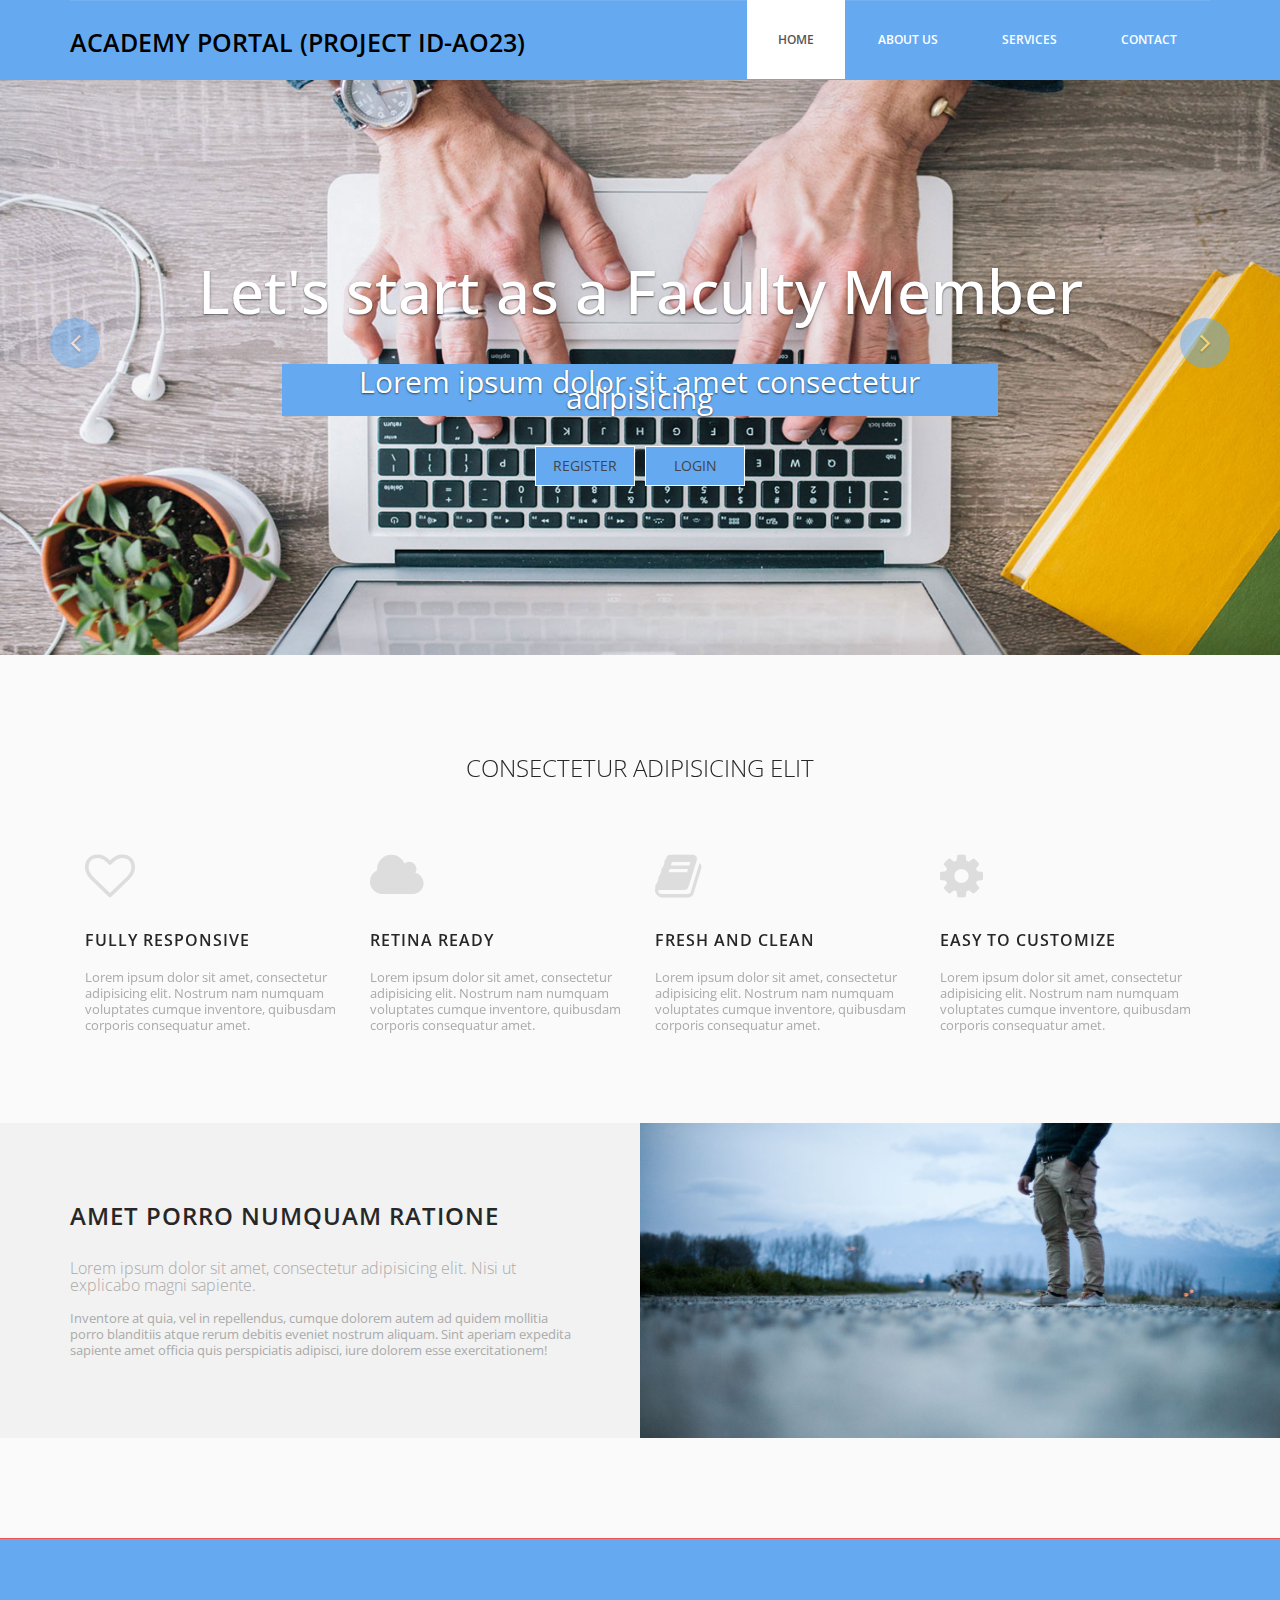
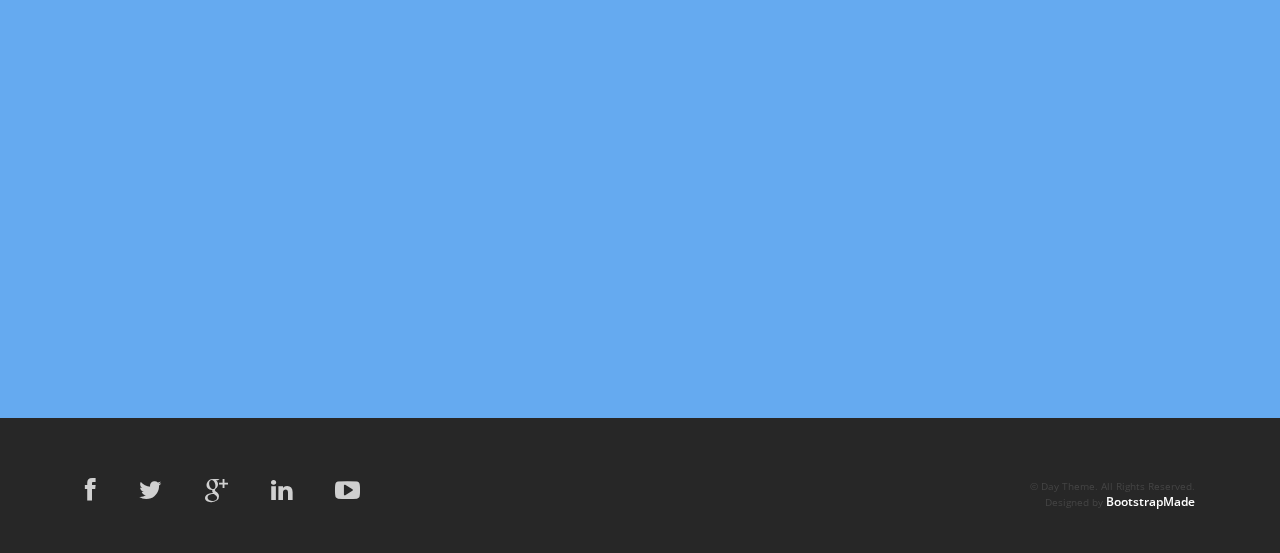
<file: index.html>
<!DOCTYPE html>
<html lang="en">

<head>
  <meta charset="utf-8">
  <meta http-equiv="X-UA-Compatible" content="IE=edge">
  <meta name="viewport" content="width=device-width, initial-scale=1">
  <!-- The above 3 meta tags *must* come first in the head; any other head content must come *after* these tags -->
  <title>Cognizant Mini Project</title>

  <!-- Bootstrap -->
  <link href="css/bootstrap.min.css" rel="stylesheet">
  <link rel="stylesheet" href="css/font-awesome.min.css">
  <link rel="stylesheet" href="css/animate.css">
  <link href="css/animate.min.css" rel="stylesheet">
  <link href="css/style.css" rel="stylesheet" />
  <!-- =======================================================
    Theme Name: Day
    Theme URL: https://bootstrapmade.com/day-multipurpose-html-template-for-free/
    Author: BootstrapMade
    Author URL: https://bootstrapmade.com
  ======================================================= -->
</head>

<body>
  <header id="header">
    <nav class="navbar navbar-default navbar-static-top" role="banner">
      <div class="container">
        <div class="navbar-header">
          <button type="button" class="navbar-toggle" data-toggle="collapse" data-target=".navbar-collapse">
                        <span class="sr-only">Toggle navigation</span>
                        <span class="icon-bar"></span>
                        <span class="icon-bar"></span>
                        <span class="icon-bar"></span>
                    </button>
          <div class="navbar-brand">
            <a href="index.html"><h1>Academy Portal (Project Id-AO23)</h1></a>
          </div>
        </div>
        <div class="navbar-collapse collapse">
          <div class="menu">
            <ul class="nav nav-tabs" role="tablist">
              <li role="presentation"><a href="index.html" class="active">Home</a></li>
              <li role="presentation"><a href="about.html">About Us</a></li>
              <li role="presentation"><a href="services.html">Services</a></li>
              <li role="presentation"><a href="contact.html">Contact</a></li>
            </ul>
          </div>
        </div>
      </div>
      <!--/.container-->
    </nav>
    <!--/nav-->
  </header>
  <!--/header-->

  <div class="slider">
    <div id="about-slider">
      <div id="carousel-slider" class="carousel slide" data-ride="carousel">
        <!-- Indicators -->
        <ol class="carousel-indicators visible-xs">
          <li data-target="#carousel-slider" data-slide-to="0" class="active"></li>
          <li data-target="#carousel-slider" data-slide-to="1"></li>
          <li data-target="#carousel-slider" data-slide-to="2"></li>
        </ol>

        <div class="carousel-inner">
          <div class="item active">
            <img src="img/slide.jpg" class="img-responsive" alt="">
            <div class="carousel-caption">
              <div class="wow fadeInUp" data-wow-offset="0" data-wow-delay="0.3s">
                <h2><span>Let's start as a Faculty Member</span></h2>
              </div>
              <div class="col-md-10 col-md-offset-1">
                <div class="wow fadeInUp" data-wow-offset="0" data-wow-delay="0.6s">
                  <p>Lorem ipsum dolor sit amet consectetur adipisicing</p>
                </div>
              </div>
              <div class="wow fadeInUp" data-wow-offset="0" data-wow-delay="0.9s">
                <form class="form-inline">
                  <div class="form-group">
                    <button name="regirter" class="btn btn-primary btn-lg" required="required"><a href="Faculty/faculty_Register.html">Register</a></button>
                  </div>
                  <div class="form-group">
                    <button  name="login" class="btn btn-primary btn-lg" required="required"><a href="Faculty/faculty_login.html">Login</a></button>
                  </div>
                </form>
              </div>
            </div>
          </div>

          <div class="item">
            <img src="img/slide.jpg" class="img-responsive" alt="">
            <div class="carousel-caption">
              <div class="wow fadeInUp" data-wow-offset="0" data-wow-delay="1.0s">
                <h2>start's as an Employee</h2>
              </div>
              <div class="col-md-10 col-md-offset-1">
                <div class="wow fadeInUp" data-wow-offset="0" data-wow-delay="0.6s">
                  <p>Lorem ipsum dolor sit amet consectetur adipisicing</p>
                </div>
              </div>
              <div class="wow fadeInUp" data-wow-offset="0" data-wow-delay="0.9s">
                <form class="form-inline">
                  <div class="form-group">
                    <button name="regirter" class="btn btn-primary btn-lg" required="required" ><a href="Employee/employee_Register.html">Register</a></button>
                  </div>
                  <div class="form-group">
                    <button  name="login" class="btn btn-primary btn-lg" required="required"><a href="Employee/employee_Register.html">Login</a></button>
                  </div>
                </form>
              </div>
            </div>
          </div>
          <div class="item">
            <img src="img/slide.jpg" class="img-responsive" alt="">
            <div class="carousel-caption">
              <div class="wow fadeInUp" data-wow-offset="0" data-wow-delay="0.3s">
                <h2>Let's start as an ADMIN </h2>
              </div>
              <div class="col-md-10 col-md-offset-1">
                <div class="wow fadeInUp" data-wow-offset="0" data-wow-delay="0.6s">
                  <p>Lorem ipsum dolor sit amet consectetur adipisicing</p>
                </div>
              </div>
              <div class="wow fadeInUp" data-wow-offset="0" data-wow-delay="0.9s">
                <form class="form-inline">
                  <div class="form-group">
                    <button name="regirter" class="btn btn-primary btn-lg" required="required"><a href="Admin/admin_Register.html">Register</a></button>
                  </div>
                  <div class="form-group">
                    <button  name="login" class="btn btn-primary btn-lg" required="required"><a href="Admin/admin_login.html">Login</a></button>
                  </div>
                </form>
              </div>
            </div>
          </div>
        </div>

        <a class="left carousel-control hidden-xs" href="#carousel-slider" data-slide="prev">
					<i class="fa fa-angle-left"></i>
				</a>

        <a class=" right carousel-control hidden-xs" href="#carousel-slider" data-slide="next">
					<i class="fa fa-angle-right"></i>
				</a>
      </div>
      <!--/#carousel-slider-->
    </div>
    <!--/#about-slider-->
  </div>
  <!--/#slider-->


  <div class="services">
    <div class="container">
      <div class="text-center">
        <h2>consectetur adipisicing elit</h2>
      </div>
      <div class="col-md-3 wow fadeInDown" data-wow-duration="1000ms" data-wow-delay="300ms">
        <i class="fa fa-heart-o"></i>
        <h3>Fully Responsive</h3>
        <p>Lorem ipsum dolor sit amet, consectetur adipisicing elit. Nostrum nam numquam voluptates cumque inventore, quibusdam corporis consequatur amet.</p>
      </div>
      <div class="col-md-3 wow fadeInDown" data-wow-duration="1000ms" data-wow-delay="600ms">
        <i class="fa fa-cloud"></i>
        <h3>Retina Ready</h3>
        <p>Lorem ipsum dolor sit amet, consectetur adipisicing elit. Nostrum nam numquam voluptates cumque inventore, quibusdam corporis consequatur amet.</p>
      </div>
      <div class="col-md-3 wow fadeInDown" data-wow-duration="1000ms" data-wow-delay="900ms">
        <i class="fa fa-book"></i>
        <h3>Fresh and Clean</h3>
        <p>Lorem ipsum dolor sit amet, consectetur adipisicing elit. Nostrum nam numquam voluptates cumque inventore, quibusdam corporis consequatur amet.</p>
      </div>
      <div class="col-md-3 wow fadeInDown" data-wow-duration="1000ms" data-wow-delay="1200ms">
        <i class="fa fa-gear"></i>
        <h3>Easy to Customize</h3>
        <p>Lorem ipsum dolor sit amet, consectetur adipisicing elit. Nostrum nam numquam voluptates cumque inventore, quibusdam corporis consequatur amet.</p>
      </div>
    </div>
  </div>

  <section class="action">
    <div class="container">
      <div class="left-text hidden-xs">
        <h4>Amet porro numquam ratione</h4>
        <p><em>Lorem ipsum dolor sit amet, consectetur adipisicing elit. Nisi ut explicabo magni sapiente.</em><br><br>Inventore at quia, vel in repellendus, cumque dolorem autem ad quidem mollitia porro blanditiis atque rerum debitis eveniet nostrum aliquam.
          Sint aperiam expedita sapiente amet officia quis perspiciatis adipisci, iure dolorem esse exercitationem!</p>
      </div>
      <div class="right-image hidden-xs"></div>
    </div>
  </section>

  

  <footer>
    <div class="container">
      <div class="col-md-4 wow fadeInDown" data-wow-duration="1000ms" data-wow-delay="300ms">
        <h4>About Us</h4>
        <p>Day is tellus ac cursus commodo, mauesris condime ntum nibh, ut fermentum mas justo sitters.</p>
        <div class="contact-info">
          <ul>
            <li><i class="fa fa-home fa"></i>Suite 54 Elizebth Street, Victoria State Newyork, USA </li>
            <li><i class="fa fa-phone fa"></i> +38 000 129900</li>
            <li><i class="fa fa-envelope fa"></i> info@domain.net</li>
          </ul>
        </div>
      </div>

      <div class="col-md-4 wow fadeInDown" data-wow-duration="1000ms" data-wow-delay="600ms">
        <div class="text-center">
          <h4>Photo Gallery</h4>
          <ul class="sidebar-gallery">
            <li><a href="#"><img src="img/gallery1.png" alt="" /></a></li>
            <li><a href="#"><img src="img/gallery2.png" alt="" /></a></li>
            <li><a href="#"><img src="img/gallery3.png" alt="" /></a></li>
            <li><a href="#"><img src="img/gallery4.png" alt="" /></a></li>
            <li><a href="#"><img src="img/gallery5.png" alt="" /></a></li>
            <li><a href="#"><img src="img/gallery6.png" alt="" /></a></li>
          </ul>
        </div>
      </div>

      <div class="col-md-4 wow fadeInDown" data-wow-duration="1000ms" data-wow-delay="900ms">
        <div class="">
          <h4>Newsletter Registration</h4>
          <p>Subscribe today to receive the latest Day news via email. You may unsubscribe from this service at any time</p>
          <div class="btn-gamp">
            <input type="email" class="form-control" id="exampleInputEmail3" placeholder="Enter Email">
          </div>
          <div class="btn-gamp">
            <a type="submit" class="btn btn-default">Subscribe</a>
          </div>

        </div>
      </div>

    </div>
  </footer>

  <div class="sub-footer">
    <div class="container">
      <div class="social-icon">
        <div class="col-md-4">
          <ul class="social-network">
            <li><a href="#" class="fb tool-tip" title="Facebook"><i class="fa fa-facebook"></i></a></li>
            <li><a href="#" class="twitter tool-tip" title="Twitter"><i class="fa fa-twitter"></i></a></li>
            <li><a href="#" class="gplus tool-tip" title="Google Plus"><i class="fa fa-google-plus"></i></a></li>
            <li><a href="#" class="linkedin tool-tip" title="Linkedin"><i class="fa fa-linkedin"></i></a></li>
            <li><a href="#" class="ytube tool-tip" title="You Tube"><i class="fa fa-youtube-play"></i></a></li>
          </ul>
        </div>
      </div>

      <div class="col-md-4 col-md-offset-4">
        <div class="copyright">
          &copy; Day Theme. All Rights Reserved.
          <div class="credits">
            <!--
              All the links in the footer should remain intact.
              You can delete the links only if you purchased the pro version.
              Licensing information: https://bootstrapmade.com/license/
              Purchase the pro version with working PHP/AJAX contact form: https://bootstrapmade.com/buy/?theme=Day
            -->
            Designed by <a href="https://bootstrapmade.com/">BootstrapMade</a>
          </div>
        </div>
      </div>
    </div>
  </div>

  <!-- jQuery (necessary for Bootstrap's JavaScript plugins) -->
  <script src="js/jquery.min.js"></script>
  <script src="js/jquery-migrate.min.js"></script>
  <!-- Include all compiled plugins (below), or include individual files as needed -->
  <script src="js/bootstrap.min.js"></script>
  <script src="js/wow.min.js"></script>
  <script>
    wow = new WOW({}).init();
  </script>
</body>

</html>
</file>
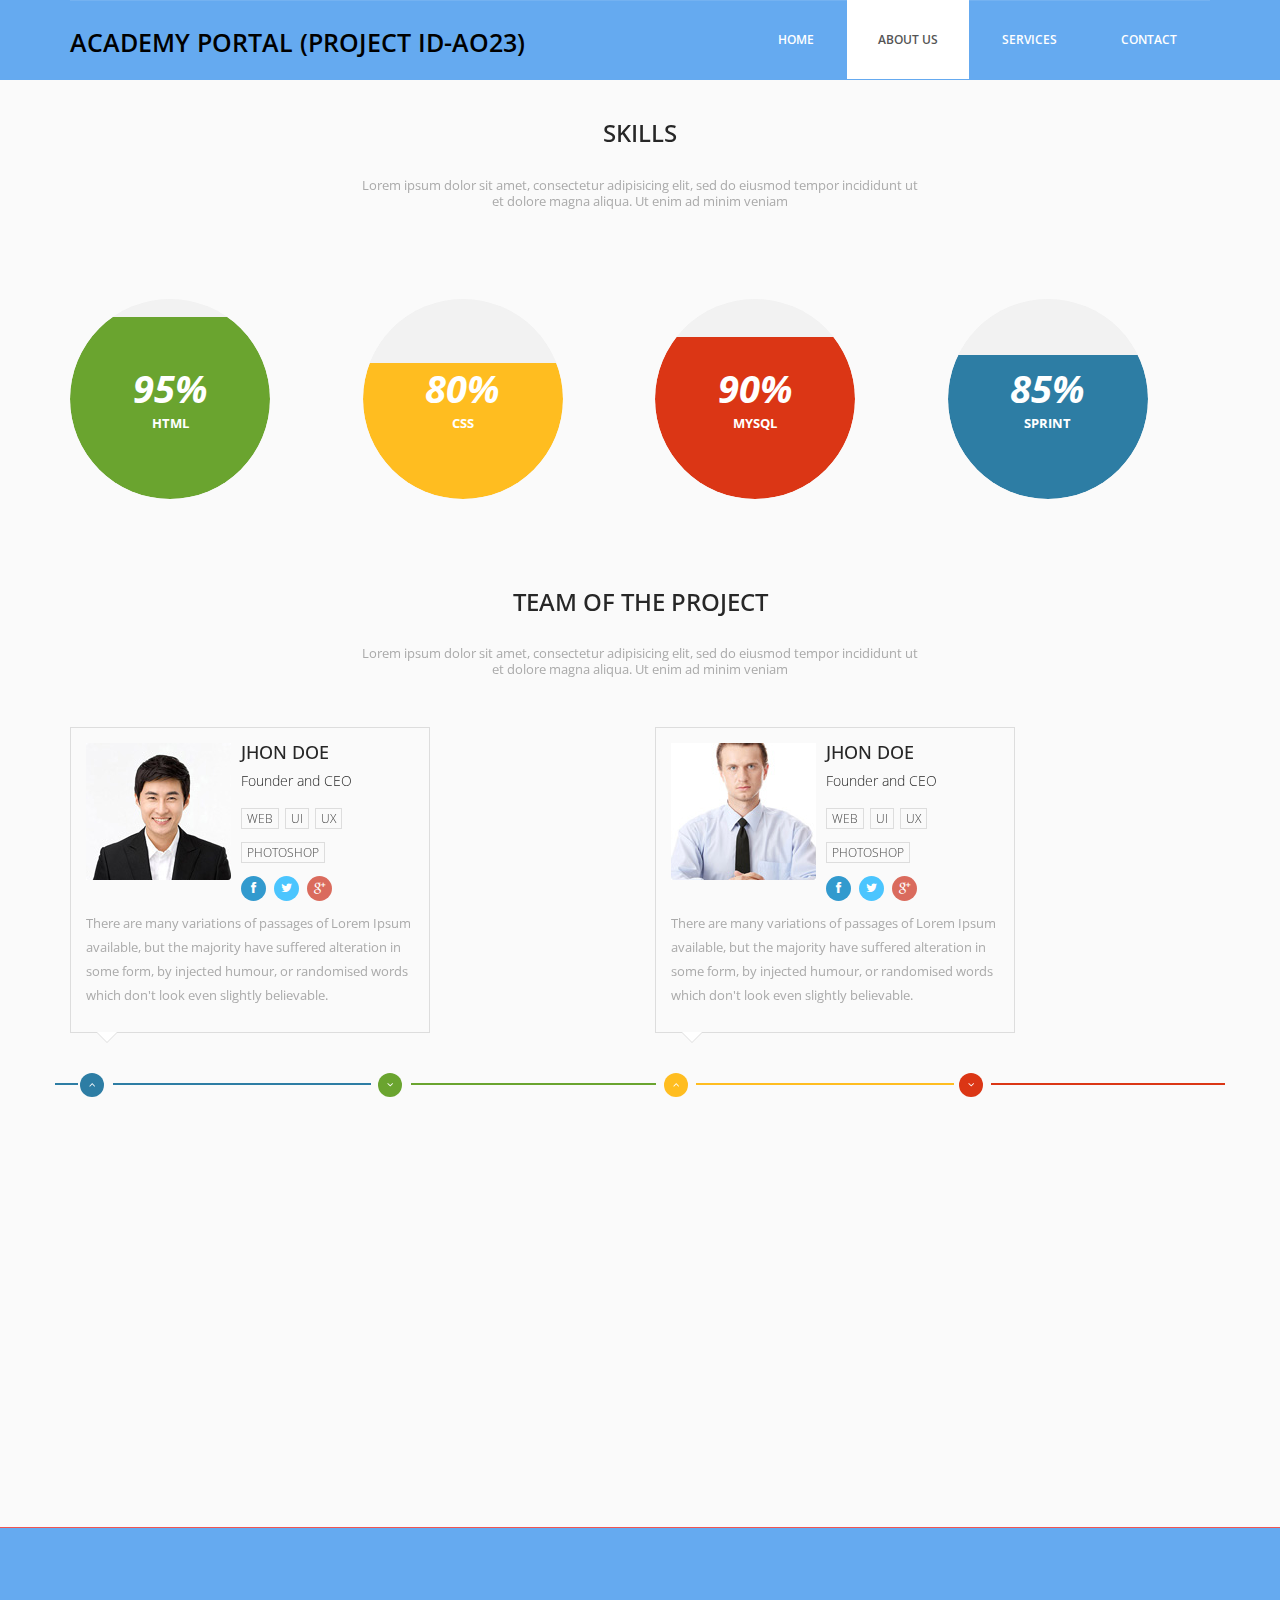
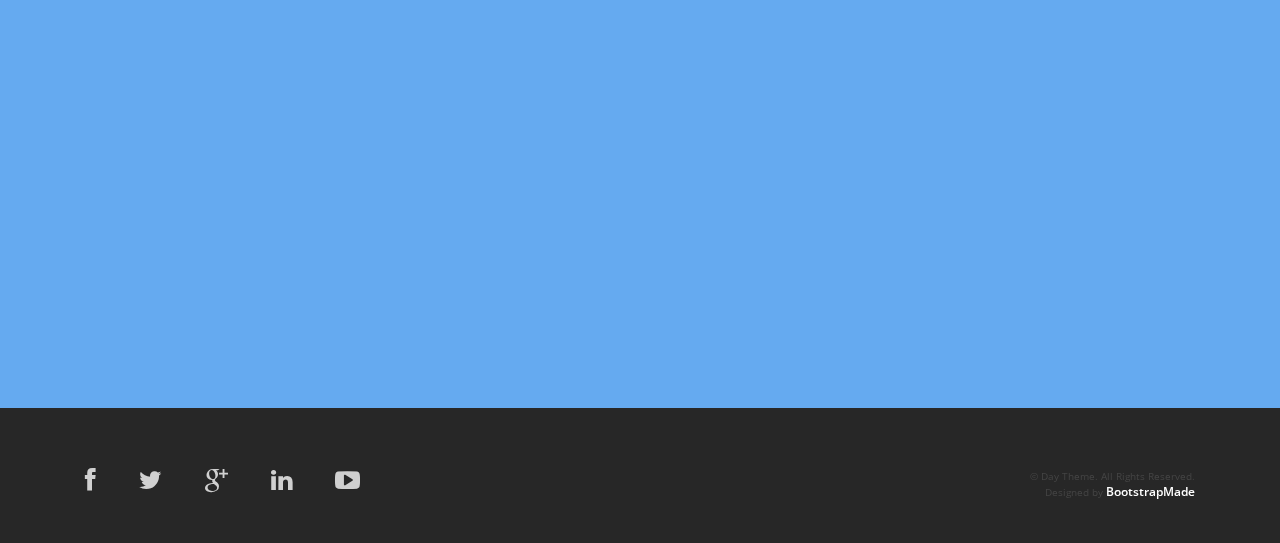
<file: about.html>
<!DOCTYPE html>
<html lang="en">

<head>
  <meta charset="utf-8">
  <meta http-equiv="X-UA-Compatible" content="IE=edge">
  <meta name="viewport" content="width=device-width, initial-scale=1">
  <!-- The above 3 meta tags *must* come first in the head; any other head content must come *after* these tags -->
  <title>Cognizant Mini Project</title>

  <!-- Bootstrap -->
  <link href="css/bootstrap.min.css" rel="stylesheet">
  <link rel="stylesheet" href="css/font-awesome.min.css">
  <link rel="stylesheet" href="css/animate.css">
  <link href="css/animate.min.css" rel="stylesheet">
  <link href="css/style.css" rel="stylesheet" />
  <!-- =======================================================
    Theme Name: Day
    Theme URL: https://bootstrapmade.com/day-multipurpose-html-template-for-free/
    Author: BootstrapMade
    Author URL: https://bootstrapmade.com
  ======================================================= -->
</head>

<body>
  <header id="header">
    <nav class="navbar navbar-default navbar-static-top" role="banner">
      <div class="container">
        <div class="navbar-header">
          <button type="button" class="navbar-toggle" data-toggle="collapse" data-target=".navbar-collapse">
                        <span class="sr-only">Toggle navigation</span>
                        <span class="icon-bar"></span>
                        <span class="icon-bar"></span>
                        <span class="icon-bar"></span>
                    </button>
          <div class="navbar-brand">
            <a href="index.html"><h1>Academy Portal (Project Id-AO23)</h1></a>
          </div>
        </div>
        <div class="navbar-collapse collapse">
          <div class="menu">
            <ul class="nav nav-tabs" role="tablist">
              <li role="presentation"><a href="index.html">Home</a></li>
              <li role="presentation"><a href="about.html" class="active">About Us</a></li>
              <li role="presentation"><a href="services.html">Services</a></li>
              <li role="presentation"><a href="contact.html">Contact</a></li>
            </ul>
          </div>
        </div>
      </div>
      <!--/.container-->
    </nav>
    <!--/nav-->
  </header>
  <!--/header-->

  <section id="about-us">
    <div class="container">
      <div class="text-center wow fadeInDown">
        <h2>Skills</h2>
        <p>Lorem ipsum dolor sit amet, consectetur adipisicing elit, sed do eiusmod tempor incididunt ut <br> et dolore magna aliqua. Ut enim ad minim veniam</p>
      </div>
      <div class="skill-wrap clearfix">
        <div class="row">
          <div class="col-sm-3">
            <div class="sinlge-skill wow fadeInDown" data-wow-duration="1000ms" data-wow-delay="600ms">
              <div class="html-skill">
                <p><em>95%</em></p>
                <p>HTML</p>
              </div>
            </div>
          </div>

          <div class="col-sm-3">
            <div class="sinlge-skill wow fadeInDown" data-wow-duration="1000ms" data-wow-delay="900ms">
              <div class="css-skill">
                <p><em>80%</em></p>
                <p>CSS</p>
              </div>
            </div>
          </div>

          <div class="col-sm-3">
            <div class="sinlge-skill wow fadeInDown" data-wow-duration="1000ms" data-wow-delay="1200ms">
              <div class="wp-skill">
                <p><em>90%</em></p>
                <p>MySql</p>
              </div>
            </div>
          </div>

          <div class="col-sm-3">
            <div class="sinlge-skill wow fadeInDown" data-wow-duration="1000ms" data-wow-delay="300ms">
              <div class="joomla-skill">
                <p><em>85%</em></p>
                <p>Sprint</p>
              </div>
            </div>
          </div>
        </div>
      </div>

      <!-- our-team -->
      <div class="team">
        <div class="text-center wow fadeInDown">
          <h2>Team of The Project</h2>
          <p>Lorem ipsum dolor sit amet, consectetur adipisicing elit, sed do eiusmod tempor incididunt ut <br> et dolore magna aliqua. Ut enim ad minim veniam</p>
        </div>

        <div class="row clearfix">
          <div class="col-md-4 col-sm-6">
            <div class="single-profile-top wow fadeInDown" data-wow-duration="1000ms" data-wow-delay="300ms">
              <div class="media">
                <div class="pull-left">
                  <a href="#"><img class="media-object" src="img/man1.jpg" alt=""></a>
                </div>
                <div class="media-body">
                  <h4>Jhon Doe</h4>
                  <h5>Founder and CEO</h5>
                  <ul class="tag clearfix">
                    <li class="btn"><a href="#">Web</a></li>
                    <li class="btn"><a href="#">Ui</a></li>
                    <li class="btn"><a href="#">Ux</a></li>
                    <li class="btn"><a href="#">Photoshop</a></li>
                  </ul>

                  <ul class="social_icons">
                    <li><a href="#"><i class="fa fa-facebook"></i></a></li>
                    <li><a href="#"><i class="fa fa-twitter"></i></a></li>
                    <li><a href="#"><i class="fa fa-google-plus"></i></a></li>
                  </ul>
                </div>
              </div>
              <!--/.media -->
              <p>There are many variations of passages of Lorem Ipsum available, but the majority have suffered alteration in some form, by injected humour, or randomised words which don't look even slightly believable.</p>
            </div>
          </div>
          <!--/.col-lg-4 -->


          <div class="col-md-4 col-sm-6 col-md-offset-2">
            <div class="single-profile-top wow fadeInDown" data-wow-duration="1000ms" data-wow-delay="300ms">
              <div class="media">
                <div class="pull-left">
                  <a href="#"><img class="media-object" src="img/man2.jpg" alt=""></a>
                </div>
                <div class="media-body">
                  <h4>Jhon Doe</h4>
                  <h5>Founder and CEO</h5>
                  <ul class="tag clearfix">
                    <li class="btn"><a href="#">Web</a></li>
                    <li class="btn"><a href="#">Ui</a></li>
                    <li class="btn"><a href="#">Ux</a></li>
                    <li class="btn"><a href="#">Photoshop</a></li>
                  </ul>
                  <ul class="social_icons">
                    <li><a href="#"><i class="fa fa-facebook"></i></a></li>
                    <li><a href="#"><i class="fa fa-twitter"></i></a></li>
                    <li><a href="#"><i class="fa fa-google-plus"></i></a></li>
                  </ul>
                </div>
              </div>
              <!--/.media -->
              <p>There are many variations of passages of Lorem Ipsum available, but the majority have suffered alteration in some form, by injected humour, or randomised words which don't look even slightly believable.</p>
            </div>
          </div>
          <!--/.col-lg-4 -->
        </div>
        <!--/.row -->
        <div class="row team-bar">
          <div class="first-one-arrow hidden-xs">
            <hr>
          </div>
          <div class="first-arrow hidden-xs">
            <hr> <i class="fa fa-angle-up"></i>
          </div>
          <div class="second-arrow hidden-xs">
            <hr> <i class="fa fa-angle-down"></i>
          </div>
          <div class="third-arrow hidden-xs">
            <hr> <i class="fa fa-angle-up"></i>
          </div>
          <div class="fourth-arrow hidden-xs">
            <hr> <i class="fa fa-angle-down"></i>
          </div>
        </div>
        <!--skill_border-->

        <div class="row clearfix">
          <div class="col-md-4 col-sm-6 col-md-offset-2">
            <div class="single-profile-bottom wow fadeInUp" data-wow-duration="1000ms" data-wow-delay="600ms">
              <div class="media">
                <div class="pull-left">
                  <a href="#"><img class="media-object" src="img/man3.jpg" alt=""></a>
                </div>

                <div class="media-body">
                  <h4>Jhon Doe</h4>
                  <h5>Founder and CEO</h5>
                  <ul class="tag clearfix">
                    <li class="btn"><a href="#">Web</a></li>
                    <li class="btn"><a href="#">Ui</a></li>
                    <li class="btn"><a href="#">Ux</a></li>
                    <li class="btn"><a href="#">Photoshop</a></li>
                  </ul>
                  <ul class="social_icons">
                    <li><a href="#"><i class="fa fa-facebook"></i></a></li>
                    <li><a href="#"><i class="fa fa-twitter"></i></a></li>
                    <li><a href="#"><i class="fa fa-google-plus"></i></a></li>
                  </ul>
                </div>
              </div>
              <!--/.media -->
              <p>There are many variations of passages of Lorem Ipsum available, but the majority have suffered alteration in some form, by injected humour, or randomised words which don't look even slightly believable.</p>
            </div>
          </div>
          <div class="col-md-4 col-sm-6 col-md-offset-2">
            <div class="single-profile-bottom wow fadeInUp" data-wow-duration="1000ms" data-wow-delay="600ms">
              <div class="media">
                <div class="pull-left">
                  <a href="#"><img class="media-object" src="img/man4.jpg" alt=""></a>
                </div>
                <div class="media-body">
                  <h4>Jhon Doe</h4>
                  <h5>Founder and CEO</h5>
                  <ul class="tag clearfix">
                    <li class="btn"><a href="#">Web</a></li>
                    <li class="btn"><a href="#">Ui</a></li>
                    <li class="btn"><a href="#">Ux</a></li>
                    <li class="btn"><a href="#">Photoshop</a></li>
                  </ul>
                  <ul class="social_icons">
                    <li><a href="#"><i class="fa fa-facebook"></i></a></li>
                    <li><a href="#"><i class="fa fa-twitter"></i></a></li>
                    <li><a href="#"><i class="fa fa-google-plus"></i></a></li>
                  </ul>
                </div>
              </div>
              <!--/.media -->
              <p>There are many variations of passages of Lorem Ipsum available, but the majority have suffered alteration in some form, by injected humour, or randomised words which don't look even slightly believable.</p>
            </div>
          </div>
        </div>
        <!--/.row-->
      </div>
      <!--section-->
    </div>
    <!--/.container-->
  </section>
  <!--/about-us-->

  <footer>
    <div class="container">
      <div class="col-md-4 wow fadeInDown" data-wow-duration="1000ms" data-wow-delay="300ms">
        <h4>About Us</h4>
        <p>Day is tellus ac cursus commodo, mauesris condime ntum nibh, ut fermentum mas justo sitters.</p>
        <div class="contact-info">
          <ul>
            <li><i class="fa fa-home fa"></i>Suite 54 Elizebth Street, Victoria State Newyork, USA </li>
            <li><i class="fa fa-phone fa"></i> +38 000 129900</li>
            <li><i class="fa fa-envelope fa"></i> info@domain.net</li>
          </ul>
        </div>
      </div>

      <div class="col-md-4 wow fadeInDown" data-wow-duration="1000ms" data-wow-delay="600ms">
        <div class="text-center">
          <h4>Photo Gallery</h4>
          <ul class="sidebar-gallery">
            <li><a href="#"><img src="img/gallery1.png" alt="" /></a></li>
            <li><a href="#"><img src="img/gallery2.png" alt="" /></a></li>
            <li><a href="#"><img src="img/gallery3.png" alt="" /></a></li>
            <li><a href="#"><img src="img/gallery4.png" alt="" /></a></li>
            <li><a href="#"><img src="img/gallery5.png" alt="" /></a></li>
            <li><a href="#"><img src="img/gallery6.png" alt="" /></a></li>
          </ul>
        </div>
      </div>

      <div class="col-md-4 wow fadeInDown" data-wow-duration="1000ms" data-wow-delay="900ms">
        <div class="">
          <h4>Newsletter Registration</h4>
          <p>Subscribe today to receive the latest Day news via email. You may unsubscribe from this service at any time</p>
          <div class="btn-gamp">
            <input type="email" class="form-control" id="exampleInputEmail3" placeholder="Enter Email">
          </div>
          <div class="btn-gamp">
            <a type="submit" class="btn btn-default">Subscribe</a>
          </div>

        </div>

      </div>
  </footer>

  <div class="sub-footer">
    <div class="container">
      <div class="social-icon">
        <div class="col-md-4">
          <ul class="social-network">
            <li><a href="#" class="fb tool-tip" title="Facebook"><i class="fa fa-facebook"></i></a></li>
            <li><a href="#" class="twitter tool-tip" title="Twitter"><i class="fa fa-twitter"></i></a></li>
            <li><a href="#" class="gplus tool-tip" title="Google Plus"><i class="fa fa-google-plus"></i></a></li>
            <li><a href="#" class="linkedin tool-tip" title="Linkedin"><i class="fa fa-linkedin"></i></a></li>
            <li><a href="#" class="ytube tool-tip" title="You Tube"><i class="fa fa-youtube-play"></i></a></li>
          </ul>
        </div>
      </div>

      <div class="col-md-4 col-md-offset-4">
        <div class="copyright">
          &copy; Day Theme. All Rights Reserved.
          <div class="credits">
            <!--
              All the links in the footer should remain intact.
              You can delete the links only if you purchased the pro version.
              Licensing information: https://bootstrapmade.com/license/
              Purchase the pro version with working PHP/AJAX contact form: https://bootstrapmade.com/buy/?theme=Day
            -->
            Designed by <a href="https://bootstrapmade.com/">BootstrapMade</a>
          </div>
        </div>
      </div>
    </div>
  </div>

  <!-- jQuery (necessary for Bootstrap's JavaScript plugins) -->
  <script src="js/jquery.min.js"></script>
  <script src="js/jquery-migrate.min.js"></script>
  <!-- Include all compiled plugins (below), or include individual files as needed -->
  <script src="js/bootstrap.min.js"></script>
  <script src="js/wow.min.js"></script>
  <script>
    wow = new WOW({}).init();
  </script>

</body>

</html>
</file>
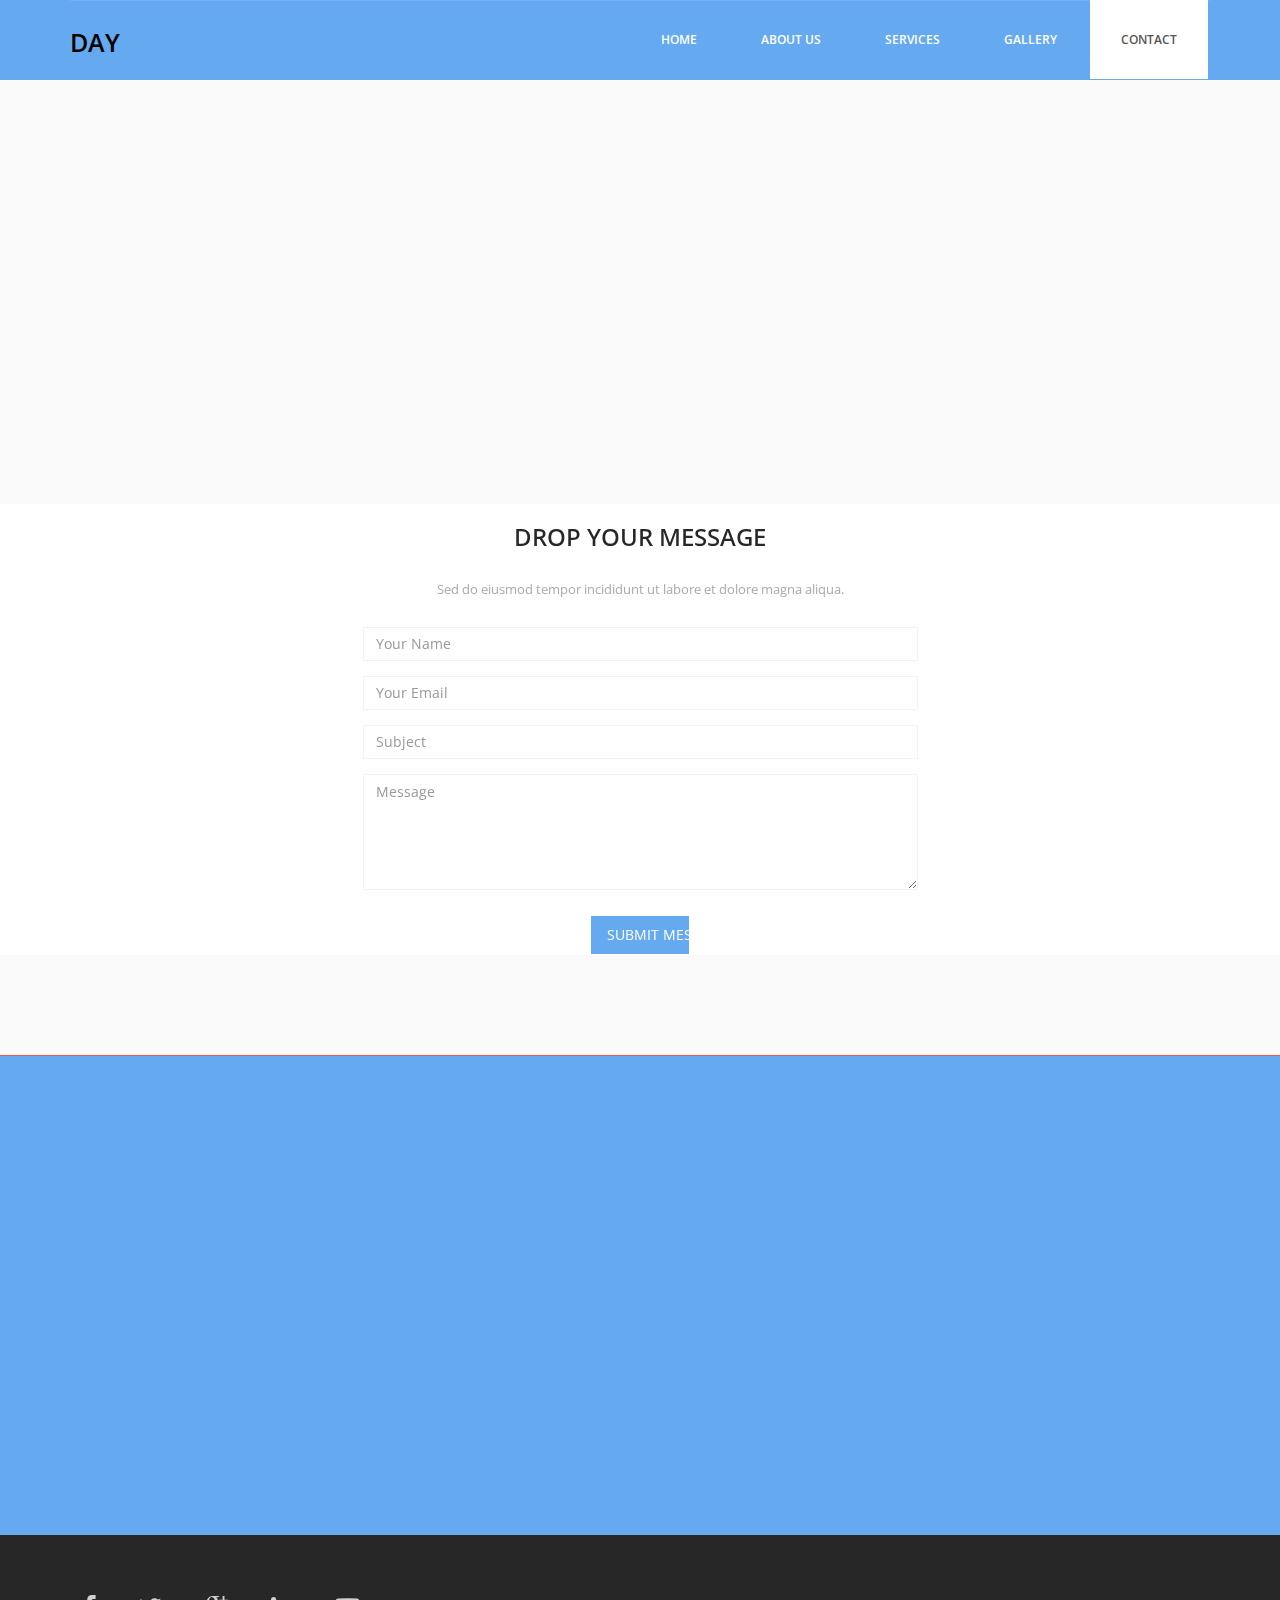
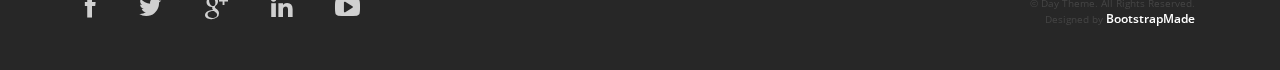
<file: contact.html>
<!DOCTYPE html>
<html lang="en">

<head>
  <meta charset="utf-8">
  <meta http-equiv="X-UA-Compatible" content="IE=edge">
  <meta name="viewport" content="width=device-width, initial-scale=1">
  <!-- The above 3 meta tags *must* come first in the head; any other head content must come *after* these tags -->
  <title>Day - HTML Bootstrap Template</title>

  <!-- Bootstrap -->
  <link href="css/bootstrap.min.css" rel="stylesheet">
  <link rel="stylesheet" href="css/font-awesome.min.css">
  <link rel="stylesheet" href="css/animate.css">
  <link href="css/animate.min.css" rel="stylesheet">
  <link href="css/style.css" rel="stylesheet" />
  <!-- =======================================================
    Theme Name: Day
    Theme URL: https://bootstrapmade.com/day-multipurpose-html-template-for-free/
    Author: BootstrapMade
    Author URL: https://bootstrapmade.com
  ======================================================= -->
</head>

<body>
  <header id="header">
    <nav class="navbar navbar-default navbar-static-top" role="banner">
      <div class="container">
        <div class="navbar-header">
          <button type="button" class="navbar-toggle" data-toggle="collapse" data-target=".navbar-collapse">
            <span class="sr-only">Toggle navigation</span>
            <span class="icon-bar"></span>
            <span class="icon-bar"></span>
            <span class="icon-bar"></span>
          </button>
          <div class="navbar-brand">
            <a href="index.html">
              <h1>Day</h1>
            </a>
          </div>
        </div>
        <div class="navbar-collapse collapse">
          <div class="menu">
            <ul class="nav nav-tabs" role="tablist">
              <li role="presentation"><a href="index.html">Home</a></li>
              <li role="presentation"><a href="about.html">About Us</a></li>
              <li role="presentation"><a href="services.html">Services</a></li>
              <li role="presentation"><a href="gallery.html">Gallery</a></li>
              <li role="presentation"><a href="contact.html" class="active">Contact</a></li>
            </ul>
          </div>
        </div>
      </div>
      <!--/.container-->
    </nav>
    <!--/nav-->
  </header>
  <!--/header-->

  <div class="map">
    <iframe src="https://www.google.com/maps/embed?pb=!1m18!1m12!1m3!1d22864.11283411948!2d-73.96468908098944!3d40.630720240038435!2m3!1f0!2f0!3f0!3m2!1i1024!2i768!4f13.1!3m3!1m2!1s0x89c24fa5d33f083b%3A0xc80b8f06e177fe62!2sNew+York%2C+NY%2C+USA!5e0!3m2!1sen!2sbg!4v1540447494452" width="100%" height="380" frameborder="0" style="border:0" allowfullscreen></iframe>
  </div>

  <section class="contact-page">
    <div class="container">
      <div class="text-center">
        <h2>Drop Your Message</h2>
        <p>Sed do eiusmod tempor incididunt ut labore et dolore magna aliqua.</p>
      </div>
      <div class="row contact-wrap">
        <div class="col-md-6 col-md-offset-3">
          <div id="sendmessage">Your message has been sent. Thank you!</div>
          <div id="errormessage"></div>
          <form action="" method="post" role="form" class="contactForm">
            <div class="form-group">
              <input type="text" name="name" class="form-control" id="name" placeholder="Your Name" data-rule="minlen:4"
                data-msg="Please enter at least 4 chars" />
              <div class="validation"></div>
            </div>
            <div class="form-group">
              <input type="email" class="form-control" name="email" id="email" placeholder="Your Email" data-rule="email"
                data-msg="Please enter a valid email" />
              <div class="validation"></div>
            </div>
            <div class="form-group">
              <input type="text" class="form-control" name="subject" id="subject" placeholder="Subject" data-rule="minlen:4"
                data-msg="Please enter at least 8 chars of subject" />
              <div class="validation"></div>
            </div>
            <div class="form-group">
              <textarea class="form-control" name="message" rows="5" data-rule="required" data-msg="Please write something for us"
                placeholder="Message"></textarea>
              <div class="validation"></div>
            </div>
            <div class="text-center"><button type="submit" name="submit" class="btn btn-primary btn-lg" required="required">Submit
                Message</button></div>
          </form>
        </div>
      </div>
      <!--/.row-->
    </div>
    <!--/.container-->
  </section>
  <!--/#contact-page-->


  <footer>
    <div class="container">
      <div class="col-md-4 wow fadeInDown" data-wow-duration="1000ms" data-wow-delay="300ms">
        <h4>About Us</h4>
        <p>Day is tellus ac cursus commodo, mauesris condime ntum nibh, ut fermentum mas justo sitters.</p>
        <div class="contact-info">
          <ul>
            <li><i class="fa fa-home fa"></i>Suite 54 Elizebth Street, Victoria State Newyork, USA </li>
            <li><i class="fa fa-phone fa"></i> +38 000 129900</li>
            <li><i class="fa fa-envelope fa"></i> info@domain.net</li>
          </ul>
        </div>
      </div>

      <div class="col-md-4 wow fadeInDown" data-wow-duration="1000ms" data-wow-delay="600ms">
        <div class="text-center">
          <h4>Photo Gallery</h4>
          <ul class="sidebar-gallery">
            <li><a href="#"><img src="img/gallery1.png" alt="" /></a></li>
            <li><a href="#"><img src="img/gallery2.png" alt="" /></a></li>
            <li><a href="#"><img src="img/gallery3.png" alt="" /></a></li>
            <li><a href="#"><img src="img/gallery4.png" alt="" /></a></li>
            <li><a href="#"><img src="img/gallery5.png" alt="" /></a></li>
            <li><a href="#"><img src="img/gallery6.png" alt="" /></a></li>
          </ul>
        </div>
      </div>

      <div class="col-md-4 wow fadeInDown" data-wow-duration="1000ms" data-wow-delay="900ms">
        <h4>Newsletter Registration</h4>
        <p>Subscribe today to receive the latest Day news via email. You may unsubscribe from this service at any time</p>
        <div class="btn-gamp">
          <input type="email" class="form-control" id="exampleInputEmail3" placeholder="Enter Email">
        </div>
        <div class="btn-gamp">
          <a type="submit" class="btn btn-default">Subscribe</a>
        </div>
      </div>
    </div>
  </footer>

  <div class="sub-footer">
    <div class="container">
      <div class="social-icon">
        <div class="col-md-4">
          <ul class="social-network">
            <li><a href="#" class="fb tool-tip" title="Facebook"><i class="fa fa-facebook"></i></a></li>
            <li><a href="#" class="twitter tool-tip" title="Twitter"><i class="fa fa-twitter"></i></a></li>
            <li><a href="#" class="gplus tool-tip" title="Google Plus"><i class="fa fa-google-plus"></i></a></li>
            <li><a href="#" class="linkedin tool-tip" title="Linkedin"><i class="fa fa-linkedin"></i></a></li>
            <li><a href="#" class="ytube tool-tip" title="You Tube"><i class="fa fa-youtube-play"></i></a></li>
          </ul>
        </div>
      </div>

      <div class="col-md-4 col-md-offset-4">
        <div class="copyright">
          &copy; Day Theme. All Rights Reserved.
          <div class="credits">
            <!--
              All the links in the footer should remain intact.
              You can delete the links only if you purchased the pro version.
              Licensing information: https://bootstrapmade.com/license/
              Purchase the pro version with working PHP/AJAX contact form: https://bootstrapmade.com/buy/?theme=Day
            -->
            Designed by <a href="https://bootstrapmade.com/">BootstrapMade</a>
          </div>
        </div>
      </div>
    </div>
  </div>

  <!-- jQuery (necessary for Bootstrap's JavaScript plugins) -->
  <script src="js/jquery.min.js"></script>
  <script src="js/jquery-migrate.min.js"></script>
  <!-- Include all compiled plugins (below), or include individual files as needed -->
  <script src="js/bootstrap.min.js"></script>
  <script src="js/wow.min.js"></script>
  <script>
    wow = new WOW({}).init();
  </script>
  <script src="contactform/contactform.js"></script>

</body>

</html>
</file>
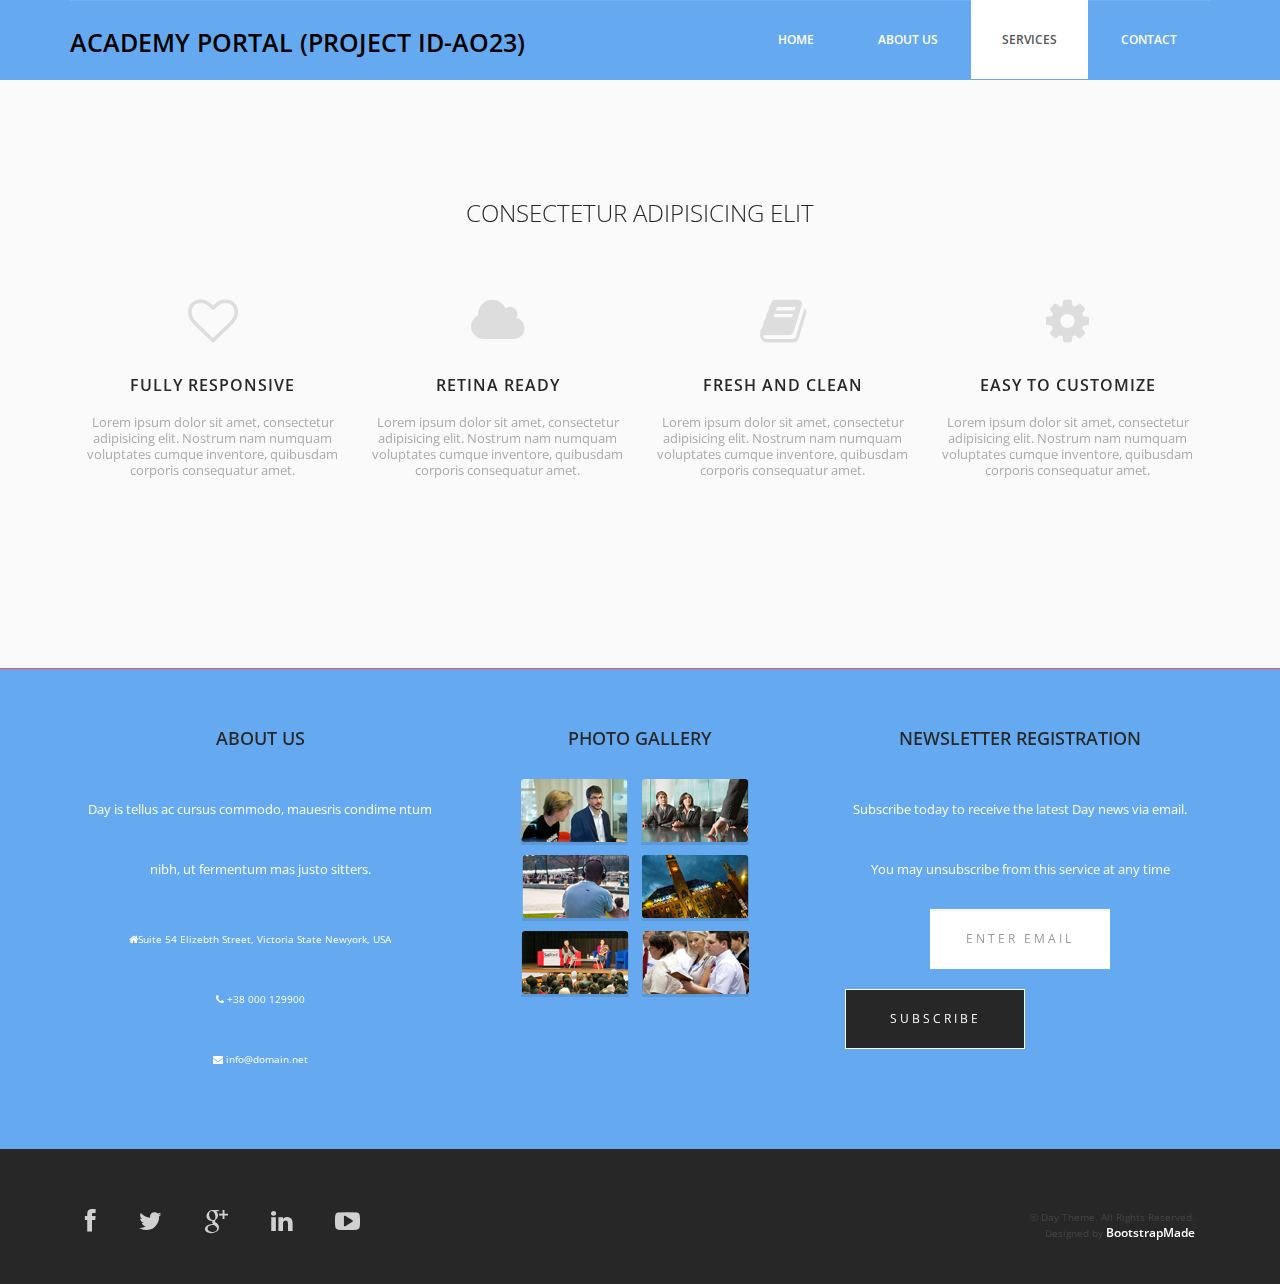
<file: services.html>
<!DOCTYPE html>
<html lang="en">

<head>
  <meta charset="utf-8">
  <meta http-equiv="X-UA-Compatible" content="IE=edge">
  <meta name="viewport" content="width=device-width, initial-scale=1">
  <!-- The above 3 meta tags *must* come first in the head; any other head content must come *after* these tags -->
  <title>Cognizant Mini Project</title>

  <!-- Bootstrap -->
  <link href="css/bootstrap.min.css" rel="stylesheet">
  <link rel="stylesheet" href="css/font-awesome.min.css">
  <link rel="stylesheet" href="css/animate.css">
  <link href="css/animate.min.css" rel="stylesheet">
  <link href="css/style.css" rel="stylesheet" />
  <!-- =======================================================
    Theme Name: Day
    Theme URL: https://bootstrapmade.com/day-multipurpose-html-template-for-free/
    Author: BootstrapMade
    Author URL: https://bootstrapmade.com
  ======================================================= -->
</head>

<body>
  <header id="header">
    <nav class="navbar navbar-default navbar-static-top" role="banner">
      <div class="container">
        <div class="navbar-header">
          <button type="button" class="navbar-toggle" data-toggle="collapse" data-target=".navbar-collapse">
                        <span class="sr-only">Toggle navigation</span>
                        <span class="icon-bar"></span>
                        <span class="icon-bar"></span>
                        <span class="icon-bar"></span>
                    </button>
          <div class="navbar-brand">
            <a href="index.html"><h1>Academy Portal (Project Id-AO23)</h1></a>
          </div>
        </div>
        <div class="navbar-collapse collapse">
          <div class="menu">
            <ul class="nav nav-tabs" role="tablist">
              <li role="presentation"><a href="index.html">Home</a></li>
              <li role="presentation"><a href="about.html">About Us</a></li>
              <li role="presentation"><a href="services.html" class="active">Services</a></li>
              <li role="presentation"><a href="contact.html">Contact</a></li>
            </ul>
          </div>
        </div>
      </div>
      <!--/.container-->
    </nav>
    <!--/nav-->
  </header>
  <!--/header-->

  <div class="services">
    <div class="container">
      <div class="text-center">
        <h2>consectetur adipisicing elit</h2>
        <div class="col-md-3 wow fadeInDown" data-wow-duration="1000ms" data-wow-delay="300ms">
          <i class="fa fa-heart-o"></i>
          <h3>Fully Responsive</h3>
          <p>Lorem ipsum dolor sit amet, consectetur adipisicing elit. Nostrum nam numquam voluptates cumque inventore, quibusdam corporis consequatur amet.</p>
        </div>
        <div class="col-md-3 wow fadeInDown" data-wow-duration="1000ms" data-wow-delay="600ms">
          <i class="fa fa-cloud"></i>
          <h3>Retina Ready</h3>
          <p>Lorem ipsum dolor sit amet, consectetur adipisicing elit. Nostrum nam numquam voluptates cumque inventore, quibusdam corporis consequatur amet.</p>
        </div>
        <div class="col-md-3 wow fadeInDown" data-wow-duration="1000ms" data-wow-delay="900ms">
          <i class="fa fa-book"></i>
          <h3>Fresh and Clean</h3>
          <p>Lorem ipsum dolor sit amet, consectetur adipisicing elit. Nostrum nam numquam voluptates cumque inventore, quibusdam corporis consequatur amet.</p>
        </div>
        <div class="col-md-3 wow fadeInDown" data-wow-duration="1000ms" data-wow-delay="1200ms">
          <i class="fa fa-gear"></i>
          <h3>Easy to Customize</h3>
          <p>Lorem ipsum dolor sit amet, consectetur adipisicing elit. Nostrum nam numquam voluptates cumque inventore, quibusdam corporis consequatur amet.</p>
        </div>
      </div>
    </div>
  </div>

  <footer>
    <div class="container">
      <div class="col-md-4 wow fadeInDown" data-wow-duration="1000ms" data-wow-delay="300ms">
        <h4>About Us</h4>
        <p>Day is tellus ac cursus commodo, mauesris condime ntum nibh, ut fermentum mas justo sitters.</p>
        <div class="contact-info">
          <ul>
            <li><i class="fa fa-home fa"></i>Suite 54 Elizebth Street, Victoria State Newyork, USA </li>
            <li><i class="fa fa-phone fa"></i> +38 000 129900</li>
            <li><i class="fa fa-envelope fa"></i> info@domain.net</li>
          </ul>
        </div>
      </div>

      <div class="col-md-4 wow fadeInDown" data-wow-duration="1000ms" data-wow-delay="600ms">
        <div class="text-center">
          <h4>Photo Gallery</h4>
          <ul class="sidebar-gallery">
            <li><a href="#"><img src="img/gallery1.png" alt="" /></a></li>
            <li><a href="#"><img src="img/gallery2.png" alt="" /></a></li>
            <li><a href="#"><img src="img/gallery3.png" alt="" /></a></li>
            <li><a href="#"><img src="img/gallery4.png" alt="" /></a></li>
            <li><a href="#"><img src="img/gallery5.png" alt="" /></a></li>
            <li><a href="#"><img src="img/gallery6.png" alt="" /></a></li>
          </ul>
        </div>
      </div>

      <div class="col-md-4 wow fadeInDown" data-wow-duration="1000ms" data-wow-delay="900ms">
        <h4>Newsletter Registration</h4>
        <p>Subscribe today to receive the latest Day news via email. You may unsubscribe from this service at any time</p>
        <div class="btn-gamp">
          <input type="email" class="form-control" id="exampleInputEmail3" placeholder="Enter Email">
        </div>
        <div class="btn-gamp">
          <a type="submit" class="btn btn-default">Subscribe</a>
        </div>
      </div>
    </div>
  </footer>

  <div class="sub-footer">
    <div class="container">
      <div class="social-icon">
        <div class="col-md-4">
          <ul class="social-network">
            <li><a href="#" class="fb tool-tip" title="Facebook"><i class="fa fa-facebook"></i></a></li>
            <li><a href="#" class="twitter tool-tip" title="Twitter"><i class="fa fa-twitter"></i></a></li>
            <li><a href="#" class="gplus tool-tip" title="Google Plus"><i class="fa fa-google-plus"></i></a></li>
            <li><a href="#" class="linkedin tool-tip" title="Linkedin"><i class="fa fa-linkedin"></i></a></li>
            <li><a href="#" class="ytube tool-tip" title="You Tube"><i class="fa fa-youtube-play"></i></a></li>
          </ul>
        </div>
      </div>

      <div class="col-md-4 col-md-offset-4">
        <div class="copyright">
          &copy; Day Theme. All Rights Reserved.
          <div class="credits">
            <!--
              All the links in the footer should remain intact.
              You can delete the links only if you purchased the pro version.
              Licensing information: https://bootstrapmade.com/license/
              Purchase the pro version with working PHP/AJAX contact form: https://bootstrapmade.com/buy/?theme=Day
            -->
            Designed by <a href="https://bootstrapmade.com/">BootstrapMade</a>
          </div>
        </div>
      </div>
    </div>
  </div>

  <!-- jQuery (necessary for Bootstrap's JavaScript plugins) -->
  <script src="js/jquery.min.js"></script>
  <script src="js/jquery-migrate.min.js"></script>
  <!-- Include all compiled plugins (below), or include individual files as needed -->
  <script src="js/bootstrap.min.js"></script>
  <script src="js/wow.min.js"></script>
  <script>
    wow = new WOW({}).init();
  </script>

</body>

</html>
</file>
<file: css/style.css>
/*
    Theme Name: Day
    Theme URL: https://bootstrapmade.com/day-multipurpose-html-template-for-free/
    Author: BootstrapMade
    Author URL: https://bootstrapmade.com
*/
/* ==== Google font ==== */
@import url(https://fonts.googleapis.com/css?family=Open+Sans:400,300,700,600);
@import url('font-awesome.css');
/* ==== overwrite bootstrap standard ==== */
@import url('animate.css');



body {
	font-family:'Open Sans', Arial, sans-serif;
	font-size:14px;
	font-weight:300;
	line-height:1.6em;
	color:#fff;
	background-color:#fff;
	overflow-x:hidden;
}

hi,h2,h3,h4,h5,h6 {
	color:#272727;
	line-height:1.1em;
}

p {
	color:#aaa;
	font-size:13px;
}
a {
    text-decoration:none;
    transition: all 0.1s ease-in-out;
    -moz-transition: all 0.1s ease-in-out;
    -webkit-transition: all 0.1s ease-in-out;
    -o-transition: all 0.1s ease-in-out;
    outline: none;
	color:#272727;
}
a:hover {
	text-decoration: none;
	color:#aaa;	
	}

.btn {
	border-radius:0;
	margin-top:10px;
	background-color: #65AAF0;
	text-transform:uppercase;
	border-color:#fff;
	font-size:14px;
}

.btn:hover {
	background-color: #fff;
	border-color:#f2f2f2;
	color:#272727;	
}
	
/*===========================
  Menu and Navigation
============================ */
.navbar-brand {
  float: left;
  height: 50px;
  padding: 15px 15px;
  font-size: 18px;
  line-height: 20px;
}

.navbar-brand h1 {
	margin-top:9px;
	padding-top:5px;
	float: left;	
	font-size: 25px;	
	color:black;	
	text-transform:uppercase;
	font-weight:600;
}

@media (max-width: 767px) {
  .navbar-brand {
    padding: 0 0 0 15px;
  }
}

.menu {
	font-size:12px;
	float:right;
	text-transform:uppercase;
	font-weight:600;	
}

.navbar-collapse {
  padding-right: 15px;
  padding-left: 15px;
  overflow-x: visible;
  -webkit-overflow-scrolling: touch;
  border-top: 0px solid transparent;
  -webkit-box-shadow: inset 0 1px 0 rgba(255, 255, 255, .1);
          box-shadow: inset 0 1px 0 rgba(255, 255, 255, .1);
}
.navbar-collapse.in {
  overflow-y: auto;
}

.menu ul.nav-tabs li {
	color:#fff;	
}

.nav-tabs {
	border-bottom: 0;
}
.nav-tabs > li {
	float: left;
	margin-bottom: 0;
}

.nav-tabs > li > a {	
	border-radius:0;
	color:#fff;
	padding:30px;
}

.nav-tabs > li > a:hover {
	color:#272727;
	background:#fff;	
} 

.nav-tabs > li a.active {
	color: #555;
	cursor: default;
	background-color: #fff;
	border: 1px solid #fff;
	border-bottom-color:#fff;
}

.navbar-default {
	background-color: #65AAF0;
	border-color:#65AAF0;
}

/*===========================
  slider
============================ */
.slider {
	position: relative;	
	margin-top:-20px;
}

.slider img {
    width: 100%;
}

#carousel-slider {
  position: relative;
}

#carousel-slider .carousel-indicators {
  bottom: -40px;
}

#carousel-slider .carousel-indicators li {
  border: 1px solid #ffbd20;
}

#carousel-slider a i {
	border-radius:50%;
	font-size: 30px;
	height: 50px;
	padding: 10px;
	position: absolute;
	top: 50%;
	width: 50px;
	color:#65AAF0;
	background:#65AAF0;
	color:#fff;
}

#carousel-slider a i:hover {
	background:#65AAF0;
	color:#fff;
	border: 1px solid #65AAF0;
}

#carousel-slider 
.carousel-control {
	width:inherit;
}

#carousel-slider .carousel-control.left i {
	left:50px;
	top: calc(50% - 50px);
}

#carousel-slider .carousel-control.right i {
	right: 50px;
	top: calc(50% - 50px);
}

.carousel-caption {
	position: absolute;
	right: 15%;
	top: calc(50% - 150px);
	font-size:40px;
	left: 15%;
	z-index: 10;
	padding-bottom: 0px;
	color: #fff;
	text-align: center;
}

.carousel-caption  h2 {
	font-size:60px;
	color: #fff;
}

.carousel-caption  h2 span {
	font-size:60px;
	color: #fff;
}

.carousel-caption  p {
	font-size:30px;
	margin-top:30px;
	margin-bottom:20px;
	color:#fff;
	padding:10px;
	background:#65AAF0;
}

@media (max-width: 767px) {
    .carousel-caption  {
      font-size: 18px;
    }
    .carousel-caption h2, .carousel-caption  h2 span, .carousel-caption  p {
    	font-size:18px;
    }
}

.carousel-inner .form-inline .form-group button[type="livedemo"]{
	padding:20px 60px;
	font-size:20px;
	background:#65AAF0;
	color:#fff;
	border-radius:0;
	border-color:#fff;
	text-transform:uppercase;
}

.carousel-inner .form-inline .form-group button[type="livedemo"]:hover {
	color:#272727;
	opacity: 0.8;
	-webkit-transition: color 300ms, background-color 300ms;
  -moz-transition: color 300ms, background-color 300ms;
  -o-transition:  color 300ms, background-color 300ms;
  transition:  color 300ms, background-color 300ms;
}

.carousel-inner .form-inline .form-group button[type="getnow"]{
	padding:20px 60px;
	font-size:20px;
	background:#fff;
	color:#272727;
	border-radius:0;
	text-transform:uppercase;
	border: 1px solid #fff;
}

.carousel-inner .form-inline .form-group button[type="getnow"]:hover {
	color:#fff;
	border-color:#fff;
	background:#65AAF0;
	-webkit-transition: color 300ms, background-color 300ms;
  -moz-transition: color 300ms, background-color 300ms;
  -o-transition:  color 300ms, background-color 300ms;
  transition:  color 300ms, background-color 300ms;
}

.form-inline {
	margin-top:50px;	
}


/*===========================
  about
============================ */

.about {
	padding:80px 0 80px 0;
	background:#fff;
}

.about .text-center h2 {
	text-transform:uppercase;
	font-weight:550;
	font-size:24px;
}

.about .text-center p {
	margin-top:20px;
	margin-bottom:80px;
	color:#aaa;
} 

.btn-gamp a {
  float: right;
  font-size: 12px;
  text-transform: uppercase;
  letter-spacing: 3px;
  color: #272727;
  border: 2px solid #272727;
  width: 180px;
  height: 60px;
  text-align: center;
  display: inline-block;
  line-height: 56px;
}

.btn-gamp a:hover {
  opacity: 0.8;
  transition: all 0.5s;
}

.gamp-btn a {
  float: left;
  font-size: 12px;
  text-transform: uppercase;
  letter-spacing: 3px;
  background: #272727;
  color: #ffffff;
  width: 180px;
  height: 60px;
  text-align: center;
  display: inline-block;
  line-height: 60px;
}
.gamp-btn a:hover {
  color: #ffffff;
  opacity: 0.8;
  transition: all 0.5s;
}

.center span {
	color:#E8CE0E;
}

#about-us {
	margin-bottom:50px;
}

#about-us .text-center h2 {
	text-transform:uppercase;
	font-weight:550;
	font-size:24px;
	margin-bottom:30px;
}

.skill_text {
  display: block;
  margin-bottom: 60px;
  margin-top: 25px;
  overflow: hidden;
}

.sinlge-skill {
  background:#f2f2f2;
  border-radius: 100%;
  color: #FFFFFF;
  font-size: 22px;
  font-weight: bold;
  height: 200px;
  position: relative;
  width: 200px;
  text-transform: uppercase;
  overflow: hidden;
  margin: 30px 0;
}

.sinlge-skill p em {
  color: #FFFFFF;
  font-size: 38px;
}

.sinlge-skill p {
  line-height: 1;
   color: #FFFFFF;
}

.joomla-skill, 
.html-skill, 
.css-skill, 
.wp-skill {
  position: absolute;
  height: 100%;
  bottom: 0;
  width:100%;
  border-radius: 100%;
  padding: 70px 0;
  text-align: center;
}

.joomla-skill {
  background: rgb(242,242,242); /* Old browsers */
  background: -moz-linear-gradient(top, rgba(242,242,242,1) 0%, rgba(242,242,242,1) 28%, rgba(45,125,164,1) 28%); /* FF3.6+ */
  background: -webkit-gradient(linear, left top, left bottom, color-stop(0%,rgba(242,242,242,1)), color-stop(28%,rgba(242,242,242,1)), color-stop(28%,rgba(45,125,164,1))); /* Chrome,Safari4+ */
  background: -webkit-linear-gradient(top, rgba(242,242,242,1) 0%,rgba(242,242,242,1) 28%,rgba(45,125,164,1) 28%); /* Chrome10+,Safari5.1+ */
  background: -o-linear-gradient(top, rgba(242,242,242,1) 0%,rgba(242,242,242,1) 28%,rgba(45,125,164,1) 28%); /* Opera 11.10+ */
  background: -ms-linear-gradient(top, rgba(242,242,242,1) 0%,rgba(242,242,242,1) 28%,rgba(45,125,164,1) 28%); /* IE10+ */
  background: linear-gradient(to bottom, rgba(242,242,242,1) 0%,rgba(242,242,242,1) 28%,rgba(45,125,164,1) 28%); /* W3C */
  filter: progid:DXImageTransform.Microsoft.gradient( startColorstr='#f2f2f2', endColorstr='#2d7da4',GradientType=0 ); /* IE6-9 */    
}

.html-skill {
  background: rgb(242,242,242); /* Old browsers */
  background: -moz-linear-gradient(top, rgba(242,242,242,1) 0%, rgba(242,242,242,1) 9%, rgba(106,164,47,1) 9%); /* FF3.6+ */
  background: -webkit-gradient(linear, left top, left bottom, color-stop(0%,rgba(242,242,242,1)), color-stop(9%,rgba(242,242,242,1)), color-stop(9%,rgba(106,164,47,1))); /* Chrome,Safari4+ */
  background: -webkit-linear-gradient(top, rgba(242,242,242,1) 0%,rgba(242,242,242,1) 9%,rgba(106,164,47,1) 9%); /* Chrome10+,Safari5.1+ */
  background: -o-linear-gradient(top, rgba(242,242,242,1) 0%,rgba(242,242,242,1) 9%,rgba(106,164,47,1) 9%); /* Opera 11.10+ */
  background: -ms-linear-gradient(top, rgba(242,242,242,1) 0%,rgba(242,242,242,1) 9%,rgba(106,164,47,1) 9%); /* IE10+ */
  background: linear-gradient(to bottom, rgba(242,242,242,1) 0%,rgba(242,242,242,1) 9%,rgba(106,164,47,1) 9%); /* W3C */
  filter: progid:DXImageTransform.Microsoft.gradient( startColorstr='#f2f2f2', endColorstr='#6aa42f',GradientType=0 ); /* IE6-9 */
}

.css-skill {
  background: rgb(242,242,242); /* Old browsers */
  background: -moz-linear-gradient(top, rgba(242,242,242,1) 0%, rgba(242,242,242,1) 32%, rgba(255,189,32,1) 32%); /* FF3.6+ */
  background: -webkit-gradient(linear, left top, left bottom, color-stop(0%,rgba(242,242,242,1)), color-stop(32%,rgba(242,242,242,1)), color-stop(32%,rgba(255,189,32,1))); /* Chrome,Safari4+ */
  background: -webkit-linear-gradient(top, rgba(242,242,242,1) 0%,rgba(242,242,242,1) 32%,rgba(255,189,32,1) 32%); /* Chrome10+,Safari5.1+ */
  background: -o-linear-gradient(top, rgba(242,242,242,1) 0%,rgba(242,242,242,1) 32%,rgba(255,189,32,1) 32%); /* Opera 11.10+ */
  background: -ms-linear-gradient(top, rgba(242,242,242,1) 0%,rgba(242,242,242,1) 32%,rgba(255,189,32,1) 32%); /* IE10+ */
  background: linear-gradient(to bottom, rgba(242,242,242,1) 0%,rgba(242,242,242,1) 32%,rgba(255,189,32,1) 32%); /* W3C */
  filter: progid:DXImageTransform.Microsoft.gradient( startColorstr='#f2f2f2', endColorstr='#ffbd20',GradientType=0 ); /* IE6-9 */
}

.wp-skill {
  background: rgb(242,242,242); /* Old browsers */
  background: -moz-linear-gradient(top, rgba(242,242,242,1) 0%, rgba(242,242,242,1) 19%, rgba(219,54,21,1) 19%); /* FF3.6+ */
  background: -webkit-gradient(linear, left top, left bottom, color-stop(0%,rgba(242,242,242,1)), color-stop(19%,rgba(242,242,242,1)), color-stop(19%,rgba(219,54,21,1))); /* Chrome,Safari4+ */
  background: -webkit-linear-gradient(top, rgba(242,242,242,1) 0%,rgba(242,242,242,1) 19%,rgba(219,54,21,1) 19%); /* Chrome10+,Safari5.1+ */
  background: -o-linear-gradient(top, rgba(242,242,242,1) 0%,rgba(242,242,242,1) 19%,rgba(219,54,21,1) 19%); /* Opera 11.10+ */
  background: -ms-linear-gradient(top, rgba(242,242,242,1) 0%,rgba(242,242,242,1) 19%,rgba(219,54,21,1) 19%); /* IE10+ */
  background: linear-gradient(to bottom, rgba(242,242,242,1) 0%,rgba(242,242,242,1) 19%,rgba(219,54,21,1) 19%); /* W3C */
  filter: progid:DXImageTransform.Microsoft.gradient( startColorstr='#f2f2f2', endColorstr='#db3615',GradientType=0 ); /* IE6-9 */
}

.skill-wrap {
  display: block;
  overflow: hidden;
  margin: 60px 0;
}

.team .text-center h2 {
	text-transform:uppercase;
	font-weight:550;
	font-size:24px;
	margin-bottom:30px;
}

.team .text-center p {
	margin-bottom:50px;
}

.team h4 {
  margin-top: 0;
  text-transform: uppercase;
}

.team h5 {
  font-weight: 300;
}

.single-profile-top, 
.single-profile-bottom {
  font-weight: 400;
  line-height: 24px;
}

.single-profile-top, 
.single-profile-bottom  {
  border: 1px solid #ddd;
  padding: 15px;
  position: relative;
}

.media_image {
  margin-bottom: 10px;
}

.team .btn {
  background:transparent;
  font-size: 12px;
  font-weight: 300;
  margin-bottom: 3px;
  padding: 1px 5px;
  text-transform: uppercase;
  border:1px solid#ddd;
  margin-right: 3px;
}


ul.social_icons,
ul.tag {
  list-style: none;
  padding: 0;
  margin: 10px 0;
  display: block;
}

ul.social_icons li,
ul.tag li {
  display: inline-block;
  margin-right: 5px;
}

ul.social_icons li  a i{
  border-radius: 50%;
  color: #FFFFFF;
  height: 25px;
  line-height: 25px;
  font-size: 12px;
  padding: 0;
  text-align: center;
  width: 25px;
  opacity:.8;
}

.team .social_icons .fa-facebook:hover, 
.team .social_icons .fa-twitter:hover, 
.team .social_icons .fa-google-plus:hover {
  transform: rotate(360deg);
  -ms-transform:rotate(360deg);
  -webkit-transform:rotate(360deg); 
  transition-duration:2s;
  transition-property: all;
  transition-timing-function: ease;
  opacity:1;
  transition: all 0.9s ease 0s;
  -moz-transition: all 0.9s ease 0s;
  -webkit-transition: all 0.9s ease 0s;
  -o-transition: all 0.9s ease 0s;
}

.team .social_icons .fa-facebook {
  background: #0182c4;
}

.team .social_icons .fa-twitter {
  background: #20B8FF
}

.team .social_icons .fa-google-plus {
  background: #D34836
}


.team-bar .first-one-arrow {
  float: left;
  margin-right: 30px;
  width: 2%;
}

.team-bar .first-arrow {
  float: left;
  margin-left: 5px;
  margin-right: 35px;
  width: 22%;
}

.team-bar .second-arrow {
  float: left;
  margin-left: 5px;
  width: 21%;
}

.team-bar .third-arrow {
  float: left;
  margin-left: 40px;
  margin-right: 12px;
  width: 22%;
}

.team-bar .fourth-arrow {
  float: left;
  margin-left: 25px;
  width: 20%;
}

.team-bar .first-one-arrow hr {
  border-bottom: 1px solid #2D7DA4;
  border-top: 1px solid #2D7DA4;
 }

.team-bar .first-arrow hr {
  border-bottom: 1px solid #2D7DA4;
  border-top: 1px solid #2D7DA4;
 }

.team-bar .second-arrow hr {
  border-bottom: 1px solid #6aa42f;
  border-top: 1px solid #6aa42f;
}

.team-bar .third-arrow hr {
  border-bottom: 1px solid #FFBD20;
  border-top: 1px solid #FFBD20;

}

.team-bar .fourth-arrow hr {
  border-bottom: 1px solid #db3615;
  border-top: 1px solid #db3615;
}

.team-bar {
  margin-bottom: 15px;
  margin-top: 30px;
  position: relative;
}

.team-bar i {
  border-radius: 50%;
  color: #FFFFFF;
  display: block;
  height: 24px;
  line-height: 24px;
  margin-top: -32px;
  overflow: hidden;
  padding: 0;
  text-align: center;
  width: 24px;
  position: absolute;
}

.team-bar .first-arrow .fa-angle-up {
  background:#2D7DA4;
  margin-left:-33px
 }

.team-bar .second-arrow .fa-angle-down {
  background:#6AA42F;
  margin-left: -33px;
}

.team-bar .third-arrow .fa-angle-up {
  background:#FFBD20;
  margin-left: -32px;
}

.team-bar .fourth-arrow .fa-angle-down {
  background:#db3615;
  margin-left: -32px;
}

.team .single-profile-top:before, 
.team .single-profile-top:after {
  content: "";
  position: absolute;
  width: 0;
  height: 0;
  border-style: solid;
}

.team .single-profile-top:before {
  left:26px;
  bottom: -20px;
  border-width: 10px;
  border-color:#fff transparent transparent transparent;
  z-index: 1;
}

.team .single-profile-top:after {
  left: 25px;
  bottom: -22px;
  border-style: solid;
  border-width: 11px;
  border-color:#ddd transparent transparent transparent;
  z-index: 0;
}

.team .single-profile-bottom:before,
.team .single-profile-bottom:after {
  position: absolute;
  content:"";
  width: 0;
  height: 0;
  border-style: solid;
}

.team .single-profile-bottom:before {
  left:30px;
  top: -20px;
  border-width: 10px;
  border-color: transparent transparent #fff transparent;
  z-index: 1;
}

.team .single-profile-bottom:after {
  left: 29px;
  top: -22px;
  border-style: solid;
  border-width: 11px;
  border-color: transparent transparent #DDD transparent;
  z-index: 0;
}

/*===========================
  services
============================ */

.services {
	padding:80px 0 80px 0;
}

.services .text-center h2 {
	font-weight:300;
	text-transform:uppercase;
	text-shadow:none;
	margin-bottom:50px;
	font-size:24px;
}

.services i {
	margin-top:20px;
	margin-bottom:10px;
	font-size:50px;
	color:#ddd;
}

.services h3 {
	margin-bottom:20px;
	font-size: 16px;
	font-weight: 600;
	text-transform: uppercase;
	letter-spacing: 1px;
 }

/*===========================
  gallery
============================ */

.gallery {
	padding:50px;
}

.gallery .text-center h2 {
	text-transform:uppercase;
	font-weight:550;
	font-size:24px;
	margin-bottom:30px;
}

.gallery figure {
	position: relative;	
	margin-top:30px;
	margin-bottom:30px;
	background: #272727;
	text-align: center;
	cursor: pointer;
}

.gallery figure img {
	position: relative;
	display: block;
	opacity: 0.8;
}

.gallery figure figcaption {
	padding: 2em;
	color: #fff;
	text-transform: uppercase;
	font-size: 1.25em;
	-webkit-backface-visibility: hidden;
	backface-visibility: hidden;
}

.gallery figure figcaption::before,
.gallery figure figcaption::after {
	pointer-events: none;
}

/*---------------*/
/***** Marley *****/
/*---------------*/

figure.effect-marley figcaption {
	text-align: right;
}

figure.effect-marley h4,
figure.effect-marley p {
	position: absolute;
	right: 30px;
	left: 30px;
	padding: 10px 0;
}


figure.effect-marley p {
	bottom: 30px;
	color:#fff;
	line-height: 1.5;
	-webkit-transform: translate3d(0,100%,0);
	transform: translate3d(0,100%,0);
}

figure.effect-marley h4 {
	top: 30px;
	color:#fff;
	-webkit-transition: -webkit-transform 0.35s;
	transition: transform 0.35s;
	-webkit-transform: translate3d(0,20px,0);
	transform: translate3d(0,20px,0);
}

figure.effect-marley:hover h4 {
	-webkit-transform: translate3d(0,0,0);
	transform: translate3d(0,0,0);
}

figure.effect-marley h4::after {
	position: absolute;
	top: 100%;
	left: 0;
	width: 100%;
	height: 4px;
	background: #fff;
	content: '';
	-webkit-transform: translate3d(0,40px,0);
	transform: translate3d(0,40px,0);
}

figure.effect-marley h4::after,
figure.effect-marley p {
	opacity: 0;
	-webkit-transition: opacity 0.35s, -webkit-transform 0.35s;
	transition: opacity 0.35s, transform 0.35s;
}

figure.effect-marley:hover h4::after,
figure.effect-marley:hover p {
	opacity: 1;
	-webkit-transform: translate3d(0,0,0);
	transform: translate3d(0,0,0);
}


.action {
  overflow: visible;
  padding: 0px;
  width: 100;
  background: #f2f2f2;
  position: relative;
}
.action .left-text {
  padding: 70px 0;
  padding-right: 60px;
  width: 50%;
}
.action .left-text h4 {
  text-transform: uppercase;
  font-size: 24px;
  font-weight: 600;
  letter-spacing: 1px;
}
.action .left-text p {
  padding-top: 20px;
}
.action .left-text em {
  font-size: 16px;
  color: #aaa;
  font-weight: 300;
  font-style: normal;
}
.action .right-image {
  position: absolute;
  top: 0;
  right: 0;
  width: 50%;
  height: 100%;
  background-size: cover;
  background-position: 0 0;
  background-repeat: no-repeat;
  background-image: url(../img/7.jpg);
}

/* --- Map --- */
.map{
	position:relative;
	margin-top:-20px;
	margin-bottom:40px;
}

/* google map */
#google-map{
	position:relative;
    height: 400px;
}

.contact-page{
  padding-top: 0;
  background:#fff;
  margin-bottom:30px;
}

.contact-page h2 {
	text-transform:uppercase;
	font-weight:550;
	font-size:24px;
	margin-bottom:30px;
}

.contact-page p {	
	margin-bottom:30px;
}

.contact-page .contact-form 
.form-group label {
  color: #4E4E4E;
  font-size: 16px;
  font-weight: 300;
}

.form-group .form-control {
  padding: 7px 12px;
  border-color:#f2f2f2;
  box-shadow: none;
  border-radius:0;
}

textarea#message{
   resize: none;
   padding: 10px;
   border-radius:0;
}

.contact-page .contact-wrap {
  margin-top: 20px;
}

.validation {
    color: red;
    display:none;
    margin: 0 0 20px;
    font-weight:400;
    font-size:13px;
}

#sendmessage {
    color: green;
    border:1px solid green;
    display:none;
    text-align:center;
    padding:15px;
    font-weight:600;
    margin-bottom:15px;
}

#errormessage {
    color: red;
    display:none;
    border:1px solid red;
    text-align:center;
    padding:15px;
    font-weight:600;
    margin-bottom:15px;
}

#sendmessage.show, #errormessage.show, .show {
	display:block;
}

/*===========================
  Footer
============================ */
footer {
	padding:50px;
	background:#65AAF0;
}

footer p {
	color:#fff;
}

footer h4 {
	margin-bottom:30px;
	text-transform:uppercase;
	text-shadow:none;
	font-weight:550;
	color:#272727;
}

footer .btn-gamp a {
	font-size: 12px;
	text-transform: uppercase;
	letter-spacing: 3px;
	color: #fff;
	width: 180px;
	height: 60px;
	text-align: center;
	display: inline-block;
	line-height: 45px;
	margin-right:170px;
	margin-top:20px;
	background:#272727;
	border: 1px solid #fff;
	border-radius:0px;
}

footer .btn-gamp a:hover {
	background:#fff;
	color:#272727;
	opacity: 0.8;
	transition: all 0.5s;
}

footer .btn-gamp input {
	font-size: 12px;
	text-transform: uppercase;
	letter-spacing: 3px;
	color: #272727;	
	width: 180px;
	height: 60px;
	text-align: center;
	display: inline-block;
	line-height: 56px;
	border-radius:0px;
	border: 1px solid #fff;
}

.contact-info {
	color:#fff;
}

.contact-info ul {
	list-style:none;
	padding-left: 0;
}

.contact-info ul li i {
	margin-bottom:20px;
}

.widget {
  padding-left: 0;
}

ul.sidebar-gallery {
  list-style: none;
  padding: 0;
  margin: 0;
 
}

.sidebar-gallery li {
  display: inline-block;
  margin: 0 10px 10px 0;
   border-radius:0px;
}

.sidebar-gallery li a {
  display: inline-block;
}

ul.social-network {
	list-style:none;
	margin-top:20px;	
	padding:10px;
	transition: all 0.3s ease-in-out;
  -moz-transition: all 0.3s ease-in-out;
  -webkit-transition: all 0.3s ease-in-out;
  -o-transition: all 0.3s ease-in-out;
}
.sub-footer  {
	background:#272727;
	padding:30px;
}

ul.social-network li {
	display:inline;
	margin: 0 50px;	
	font-size:25px;	
	margin-left:-10px;
}

ul.social-network li a {
	color:#d0d0d0;	
}
.social-network li:hover .fa-twitter {
  color: #00abf0;
}
.social-network li:hover .fa-facebook {
  color: #39579a;
}
.social-network li:hover .fa-google-plus {
  color: #eb8984;
}
.social-network li:hover .fa-pinterest {
  color: #c9171e; 
}
.social-network li:hover .fa-linkedin {
  color: #0077b5; 
}
.social-network li:hover .fa-youtube-play {
  color: #C84941; 
}
.social-network li:hover .fa-dribbble {
  color: #EA4C89 ; 
}
.social-network li:hover .fa-pinterest-square {
  color: #EA4B49; 
}

.copyright {
	margin-top:30px;
    text-align: right;
}

.copyright a {
	color:#fff;
	font-weight:600;
	font-size:12px;
	text-shadow:none;
} 

/* register */

@import url(https://fonts.googleapis.com/css?family=Open+Sans:400,700&subset=cyrillic,latin);

/* -------------------------------- 

Primary style

-------------------------------- */
*, *::after, *::before {
  box-sizing: border-box;
  outline: 0;
  padding: 0;
  argin: 0;
}

*::after, *::before {
  content: '';
}

body {
  font-size: 100%;
  font-family: 'Open Sans', sans-serif;
  font-weight: normal;
  color: #444;
  background-color: #fafafa;
}

a {
  color: #444;
  text-decoration: none;
}

/* -------------------------------- 

Main components 

-------------------------------- */

.logo {
  display: block;
  margin: 0 auto;
  margin-top: 5%;
  margin-bottom: 20px;
  width: 120px;
  height: 120px;
  opacity: 0.5;
}

.cd-tabs {
  position: relative;
  width: 90%;
  max-width: 600px;
  min-width: 400px;
  margin: 0 auto;
}
.cd-tabs:after {
  content: '';
  display: table;
  clear: both;
}

.cd-tabs nav {
  overflow: hidden;
  position: relative;
}
.cd-tabs-navigation:after {
  content: "";
  display: table;
  clear: both;
}

  .cd-tabs-navigation {
    padding: 0;
    margin: 0;
    width: 100%;
    background-color: #fff;
    border: 1px solid #e9e9e9;
    border-bottom: none;
    box-shadow: 0 2px 1px #f1f1f1;
    }

  .cd-tabs-navigation li {
    display: block;
    float: left;
    height: 60px;
    width: 49%;
    max-width: 298px;
    line-height: 60px;
    text-align: center;
   }
  .cd-tabs-navigation a {
    position: relative;
    display: block;
    height: 60px;
    width: 100%;
    font-size: 18px;
    padding: 0 0 0 20px;
  }
  .cd-tabs-navigation a::before {
  /* icons */
  position: absolute;
    top: 50%;
    margin-top: -16px;
    left: 30%;
  display: inline-block;
  height: 26px;
  width: 26px;
  background: url('http://image005.flaticon.com/1/svg/32/32317.svg');
  background-repeat: no-repeat;
  background-size: contain;
}

.cd-tabs-navigation a[data-content='signup']::before {
  background-image: url('http://image005.flaticon.com/1/svg/1/1819.svg');
}

  .cd-tabs-navigation a.selected {
    box-shadow: inset 0 2px 0 #f05451;
  }

  .cd-tabs-navigation a[data-content='signup']::before {
    left: 20%;
  }

/* трохи попраимо розміщення іконок коли вікно стає меншим */
@media only screen and (max-width: 768px) {
  .cd-tabs-navigation a::before {
    left: 20%;
  }

  .cd-tabs-navigation a[data-content='signup']::before {
    left: 8%;
  }
}

.cd-tabs-navigation a.selected {
  background-color: #fff !important;
  box-shadow: inset 0 2px #f05451;
  color: #29314e;
}

/* -------------------------------- 

Вміст вкладок 

-------------------------------- */

.cd-tabs-content {
  background: #ffffff;
  margin: 0;
  pading: 0;
}
.cd-tabs-content li {
  display: none;
  padding: 1.4em;
}
.cd-tabs-content li.selected {
  border: 1px solid #e9e9e9;
  border-top: 1px solid rgba(0,0,0,.02);
  box-shadow: 0 2px 1px #f1f1f1;
  display: block;

  -webkit-animation: cd-fade-in 0.5s;
  animation: cd-fade-in 0.5s;
}

form {
  display: block;
  position: relative;
}

.form-fild {
  position: relative;
  display: block;
  width: 90%;
  height: 60px;
  margin: 10px auto;
}

.form-fild input {
  position: relative;
  z-index: 99;
  border: none;
  border-bottom: 1px solid #e0e0e0; 
  display: block;
  width: 100%;
  height: 40px;
  outline: none;
  font-family: 'Open Sans', sans-serif;
  font-size: 16px;
  color: #444;
  background: transparent;
} 

input:-webkit-autofil,
textarea:-webkit-autofill, 
select:-webkit-autofill  {background-color: transparent;}

.form-fild label {
  position: absolute;
  top: 7px;
  text-transform: lowercase;
  transition: all 0.3s;
}

label.focused {
  font-size: 12px;
  top: -10px;
}

form button {
  display: block;
  width: 100px;
  height: 40px;
  margin: 0 auto;
  margin-top: 10px;
  background: none;
  border: 1px solid #B3B3B3;
  text-transform: uppercase;
  color: #444;
  cursor: pointer;
  transition: all 0.3s;
}

form button:hover {
  border: 1px solid #444;
}

/* тут буде вставляти текст помилок */
.error {
    display: none;
    position: absolute;
    width: 184px;
    line-height: 18px;
    top: -198px;
    left: 353px;
    padding: 10px;
    color: #DC3B3B;
    background: rgba(255, 0, 0, 0.17);
    text-transform: uppercase;
    font-size: 15px;
    text-align: center;
}

@-webkit-keyframes cd-fade-in {
  0% {
    opacity: 0;
  }
  100% {
    opacity: 1;
  }
}
@keyframes cd-fade-in {
  0% {
    opacity: 0;
  }
  100% {
    opacity: 1;
  }
}

/* -------------------------------- 

FOOTER

-------------------------------- */

footer {
  margin-top: 100px;
  display: block;
  heigth: 60px;
  width: 100%;
  text-align: center;
/*   background: #000; */
  border-top: 1px solid #f05451; 
  line-height: 60px;
}

footer a {border-bottom: 3px solid rgba(0,0,0,.1);}
footer a:hover {border-bottom: 3px solid rgba(0,0,0,.6);}
</file>
